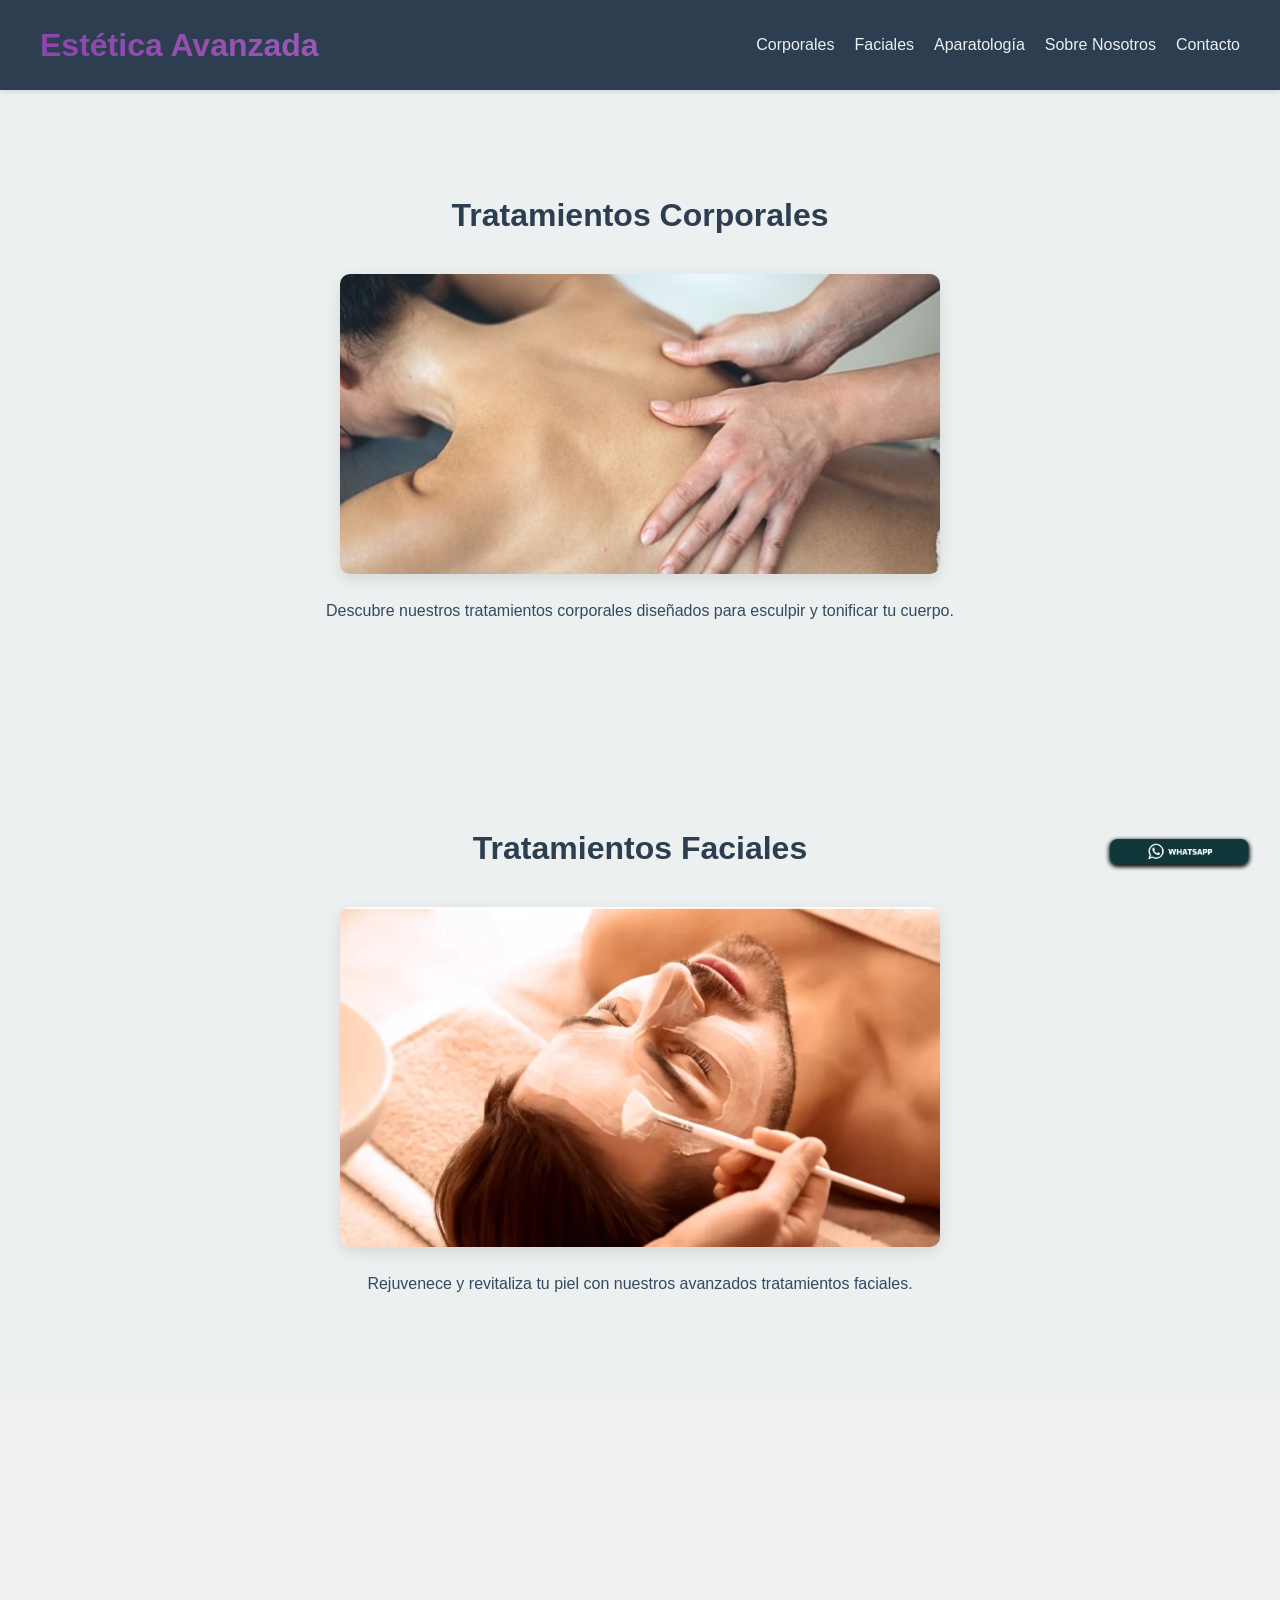
<file: index.html>
<!DOCTYPE html>
<html lang="es">
<head>
    <meta charset="UTF-8">
    <meta name="viewport" content="width=device-width, initial-scale=1.0">
    <title>Centro de Estética Avanzada</title>
    <link rel="stylesheet" href="index.css">
    <link rel="stylesheet" href="https://cdnjs.cloudflare.com/ajax/libs/font-awesome/6.5.0/css/all.min.css">
    <link rel="stylesheet" href="https://unpkg.com/aos@2.3.1/dist/aos.css" />
    <style>
        html {
            scroll-behavior: smooth; /* Desplazamiento suave */
        }
    </style>
</head>
<body>

    <!-- Menú de navegación -->
    <header>
        <a href="#" class="logo">Estética Avanzada</a>
        <nav>
            <ul class="nav-links">
                <li><a href="#corporales">Corporales</a></li>
                <li><a href="#faciales">Faciales</a></li>
                <li><a href="#aparatologia">Aparatología</a></li>
                <li><a href="sobrenosotros.html">Sobre Nosotros</a></li>
                <li><a href="contacto.html">Contacto</a></li>
            </ul>
            <div class="menu-icon">
                <i class="fas fa-spa"></i>
            </div>
        </nav>
    </header>

    <!-- Sección: Tratamientos Corporales -->
    <section id="corporales" data-aos="fade-up">
        <h2>Tratamientos Corporales</h2>
        <img src="./img/Captura3.PNG" alt="Tratamientos Corporales">
        <p>Descubre nuestros tratamientos corporales diseñados para esculpir y tonificar tu cuerpo.</p>
    </section>

    <!-- Sección: Tratamientos Faciales -->
    <section id="faciales" data-aos="fade-up">
        <h2>Tratamientos Faciales</h2>
        <img src="./img/Captura.PNG" alt="Tratamientos Faciales">
        <p>Rejuvenece y revitaliza tu piel con nuestros avanzados tratamientos faciales.</p>
    </section>

    <!-- Sección: Aparatología -->
    <section id="aparatologia" data-aos="fade-up">
        <h2>Aparatología</h2>
        <img src="./img/Captura2.PNG" alt="Aparatología">
        <p>Utilizamos tecnología de vanguardia para potenciar los resultados de cada tratamiento.</p>
    </section>

    <!-- Botón flotante WhatsApp -->
    <a href="https://wa.me/1234567890" class="whatsapp-button" target="_blank">
        <img src="./img/BOTON-WHATSAPP.webp" alt="WhatsApp">
    </a>

    <script src="https://unpkg.com/aos@2.3.1/dist/aos.js"></script>
    <script>
        AOS.init();
    </script>

</body>
</html>
</file>
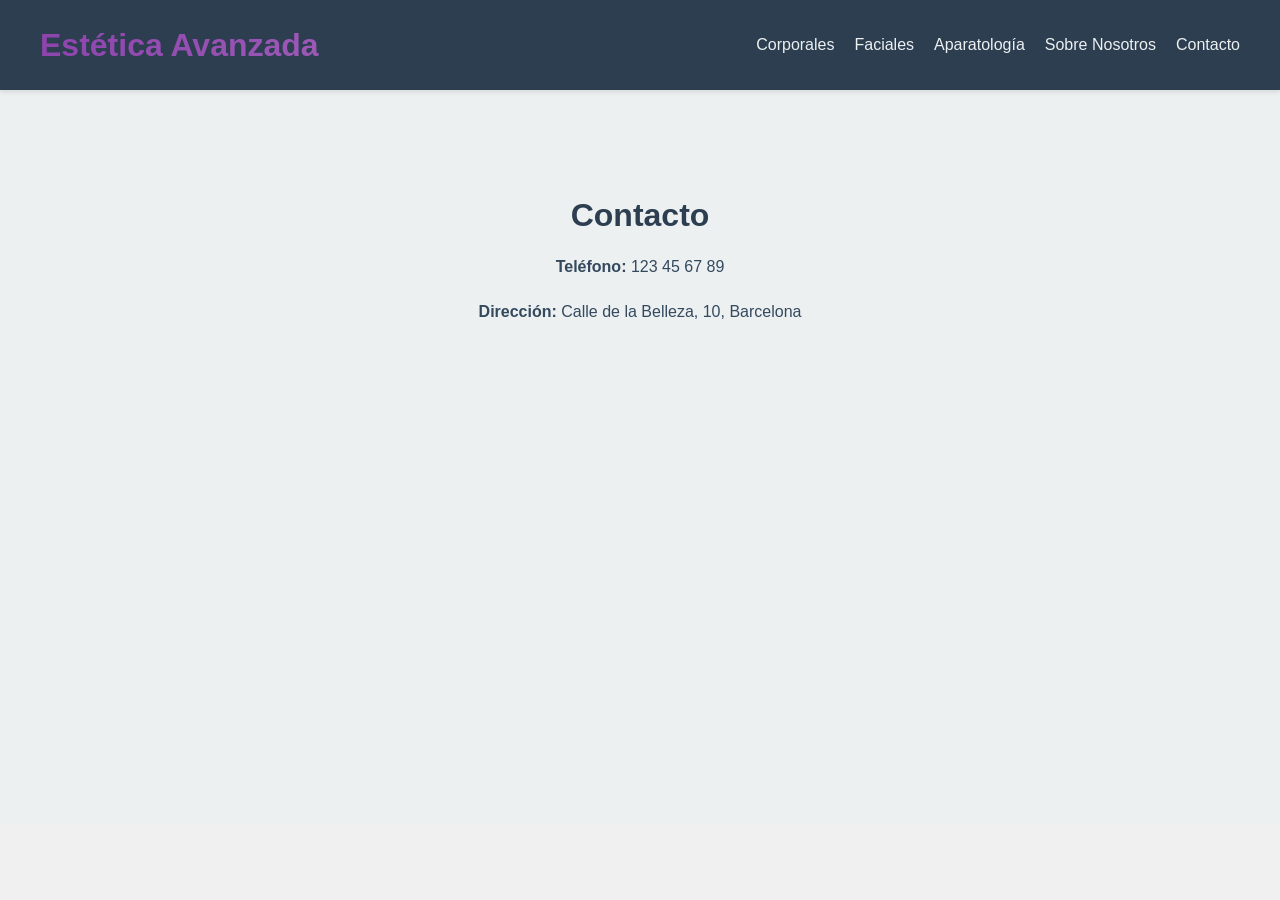
<file: contacto.html>
<!DOCTYPE html>
<html lang="es">
<head>
    <meta charset="UTF-8">
    <meta name="viewport" content="width=device-width, initial-scale=1.0">
    <title>Contacto - Estética Avanzada</title>
    <link rel="stylesheet" href="index.css">
</head>
<body>

    <header>
        <div class="logo">Estética Avanzada</div>
        <nav>
            <ul class="nav-links">
                <li><a href="index.html#corporales">Corporales</a></li>
                <li><a href="index.html#faciales">Faciales</a></li>
                <li><a href="index.html#aparatologia">Aparatología</a></li>
                <li><a href="sobrenosotros.html">Sobre Nosotros</a></li>
                <li><a href="contacto.html">Contacto</a></li>
            </ul>
        </nav>
    </header>

    <section data-aos="fade-up">
        <h2>Contacto</h2>
        <p><strong>Teléfono:</strong> 123 45 67 89</p>
        <p><strong>Dirección:</strong> Calle de la Belleza, 10, Barcelona</p>
        <div style="width: 100%; height: 400px; margin-top: 1em;">
            <iframe
                width="100%"
                height="100%"
                frameborder="0"
                style="border:0"
                src="https://www.google.com/maps?q=Barcelona&output=embed"
                allowfullscreen>
            </iframe>
        </div>
    </section>

</body>
</html>
</file>
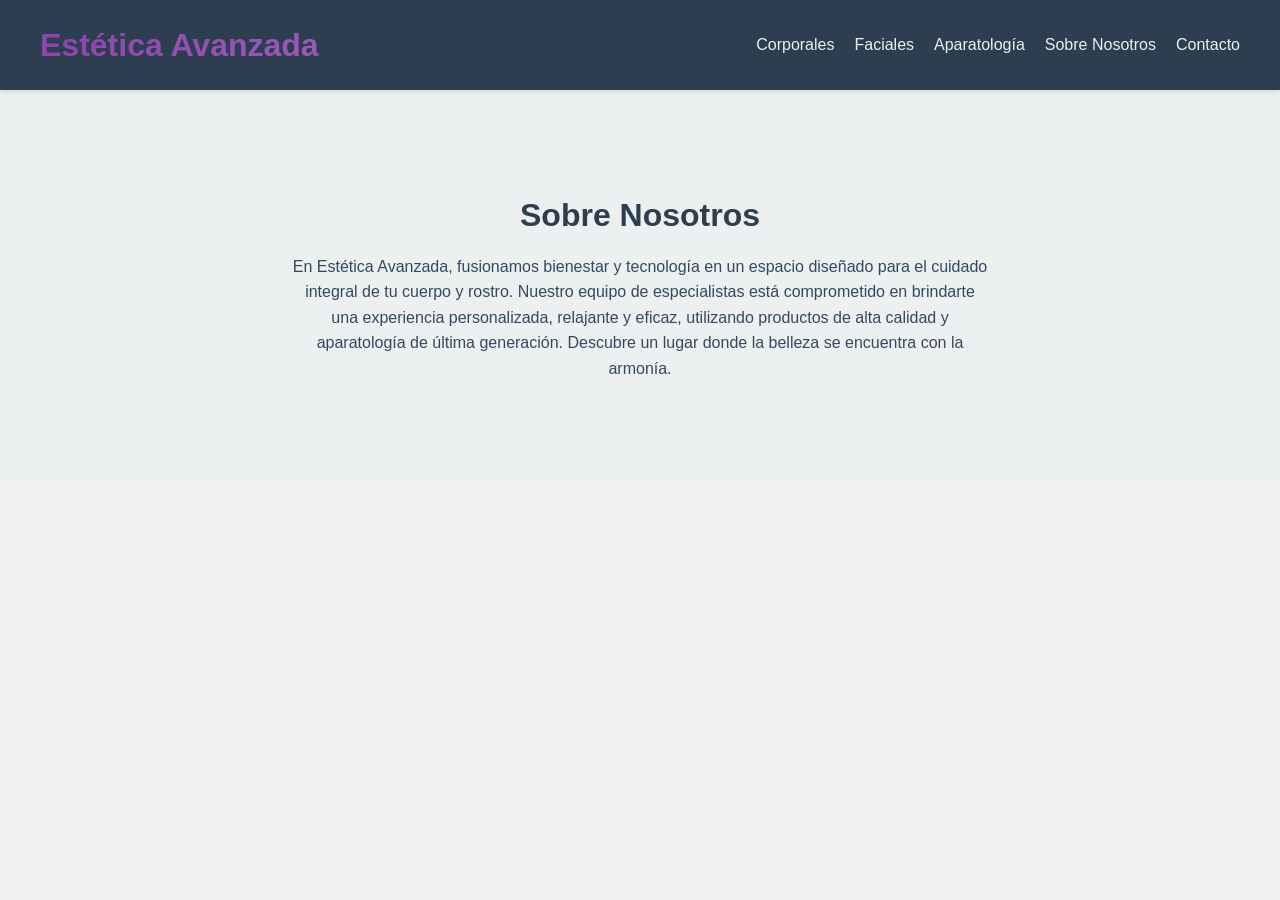
<file: sobrenosotros.html>
<!DOCTYPE html>
<html lang="es">
<head>
    <meta charset="UTF-8">
    <meta name="viewport" content="width=device-width, initial-scale=1.0">
    <title>Sobre Nosotros - Estética Avanzada</title>
    <link rel="stylesheet" href="index.css">
</head>
<body>

    <header>
        <div class="logo">Estética Avanzada</div>
        <nav>
            <ul class="nav-links">
                <li><a href="index.html#corporales">Corporales</a></li>
                <li><a href="index.html#faciales">Faciales</a></li>
                <li><a href="index.html#aparatologia">Aparatología</a></li>
                <li><a href="sobrenosotros.html">Sobre Nosotros</a></li>
                <li><a href="contacto.html">Contacto</a></li>
            </ul>
        </nav>
    </header>

    <section data-aos="fade-up">
        <h2>Sobre Nosotros</h2>
        <p>En Estética Avanzada, fusionamos bienestar y tecnología en un espacio diseñado para el cuidado integral de tu cuerpo y rostro. Nuestro equipo de especialistas está comprometido en brindarte una experiencia personalizada, relajante y eficaz, utilizando productos de alta calidad y aparatología de última generación. Descubre un lugar donde la belleza se encuentra con la armonía.</p>
    </section>

</body>
</html>
</file>
<file: index.css>
/* General */
body {
    margin: 0;
    font-family: 'Helvetica Neue', sans-serif;
    background-color: #f0f0f0;  /* Gris claro */
    color: #333;
    scroll-behavior: smooth;
}

header {
    display: flex;
    justify-content: space-between;
    align-items: center;
    padding: 20px 40px;
    background-color: #2c3e50;  /* Gris oscuro elegante */
    box-shadow: 0 2px 5px rgba(0,0,0,0.1);
    position: sticky;
    top: 0;
    z-index: 1000;
}

.logo {
    font-size: 2rem;
    font-weight: bold;
    background: linear-gradient(90deg, #8e44ad, #9b59b6);  /* Degradado morado */
    -webkit-background-clip: text;
    -webkit-text-fill-color: transparent;
    transition: transform 0.3s, text-shadow 0.3s;
    text-decoration: none;
    animation: fadeInLogo 1s ease-out;
}

.logo:hover {
    transform: scale(1.05);
    text-shadow: 0 2px 10px rgba(155, 89, 182, 0.5);
}

nav {
    position: relative;
}

.nav-links {
    list-style: none;
    display: flex;
    gap: 20px;
}

.nav-links li a {
    text-decoration: none;
    color: #ecf0f1;  /* Blanco roto */
    font-weight: 500;
    transition: color 0.3s;
}

.nav-links li a:hover {
    color: #9b59b6;  /* Color morado elegante al pasar el mouse */
}

.menu-icon {
    display: none;
    font-size: 1.8rem;
    cursor: pointer;
    color: #ecf0f1;  /* Blanco roto */
}

/* Secciones */
section {
    text-align: center;
    padding: 80px 20px;
    background-color: #ecf0f1;  /* Blanco roto para las secciones */
    animation: fadeIn 1s ease-in;
}

section img {
    width: 80%;
    max-width: 600px;
    border-radius: 10px;
    margin-top: 20px;
    box-shadow: 0 5px 15px rgba(0,0,0,0.1);
}

section h2 {
    font-size: 2rem;
    margin-bottom: 20px;
    color: #2c3e50;  /* Gris oscuro para los encabezados */
}

section p {
    max-width: 700px;
    margin: 20px auto;
    line-height: 1.6;
    color: #34495e;  /* Gris medio */
}

/* Botón WhatsApp */
.whatsapp-button {
    width: 160px;
    height: auto;
    position: fixed;
    bottom: 20px;
    right: 20px;
    z-index: 1000;
    cursor: pointer;
}

.whatsapp-button img {
    width: 100%;
    height: 100%;
    object-fit: cover;
    transition: transform 0.3s;
}

.whatsapp-button img:hover {
    transform: scale(1.1);
}

/* Animaciones personalizadas */
@keyframes fadeIn {
    from { opacity: 0; transform: translateY(20px); }
    to { opacity: 1; transform: translateY(0); }
}

@keyframes fadeInLogo {
    from { opacity: 0; transform: translateX(-20px); }
    to { opacity: 1; transform: translateX(0); }
}

/* Responsive */
@media (max-width: 768px) {
    .nav-links {
        display: none;
        flex-direction: column;
        background: #fff;
        position: absolute;
        top: 60px;
        right: 0;
        width: 200px;
        padding: 20px;
        box-shadow: 0 2px 10px rgba(0,0,0,0.15);
        border-radius: 8px;
    }

    .nav-links.active {
        display: flex;
    }

    .menu-icon {
        display: block;
    }
}
</file>
